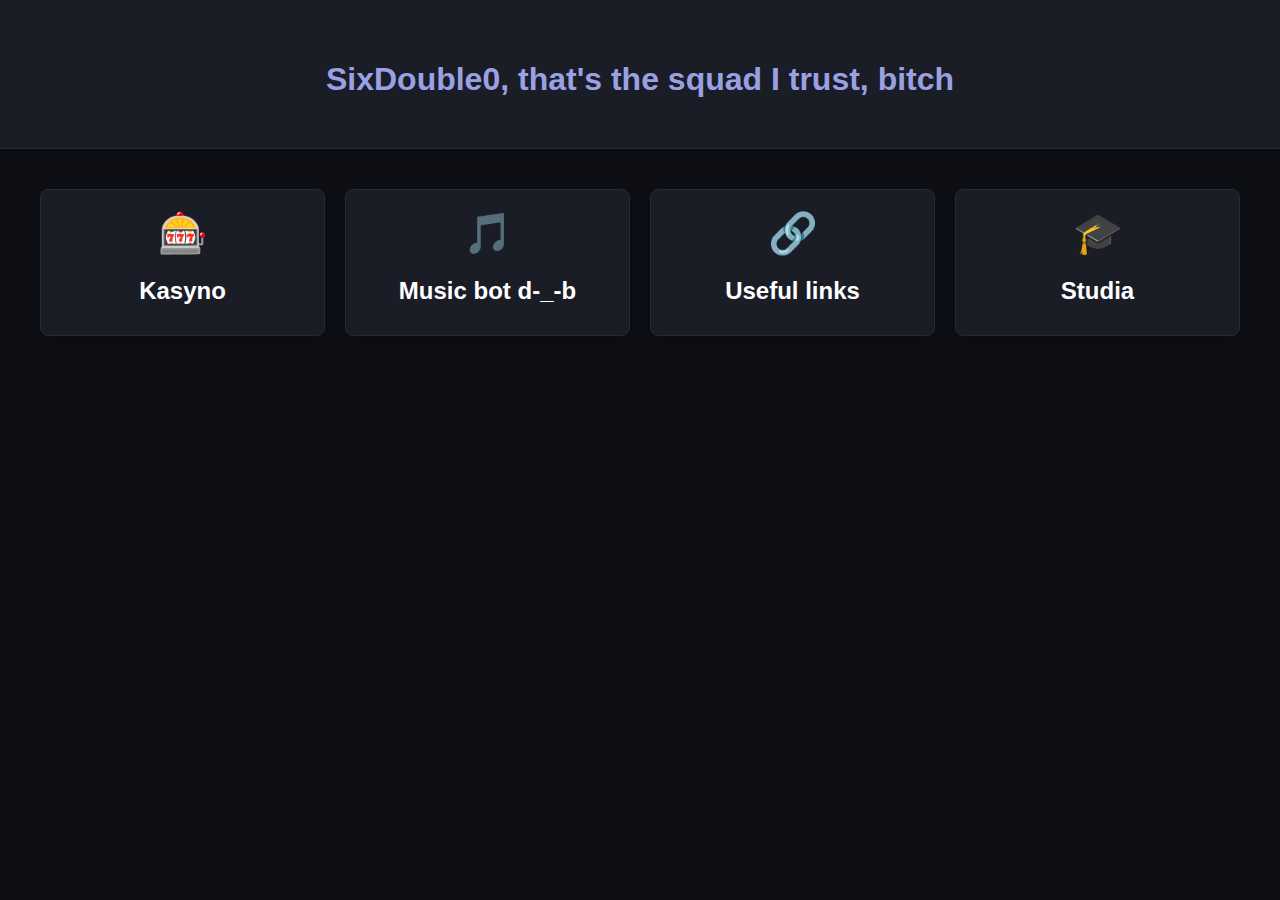
<file: index.html>
<!DOCTYPE html>
<html lang="en">
<head>
    <meta charset="UTF-8">
    <meta name="viewport" content="width=device-width, initial-scale=1.0">
    <title>Stack or Starve Nigga</title>
    <link rel="stylesheet" href="styles.css">
</head>
<body>
<header>
    <h1>SixDouble0, that's the squad I trust, bitch</h1>
</header>

<div class="panel-container">
    <a href="Kasyno/index.html" class="panel">
        <div class="icon">&#x1F3B0;</div> <!-- Casino icon -->
        <h2>Kasyno</h2>
    </a>
    <a href="https://example.com/authentication" class="panel">
        <div class="icon">&#x1F3B5;</div> <!-- Music note icon -->
        <h2>Music bot d-_-b</h2>
    </a>
    <a href="https://example.com/webhooks" class="panel">
        <div class="icon">&#x1F517;</div> <!-- Link icon -->
        <h2>Useful links</h2>
    </a>
    <a href="https://example.com/endpoints" class="panel">
        <div class="icon">&#x1F393;</div> <!-- Graduation cap icon -->
        <h2>Studia</h2>
    </a>
</div>
</body>
</html>
</file>
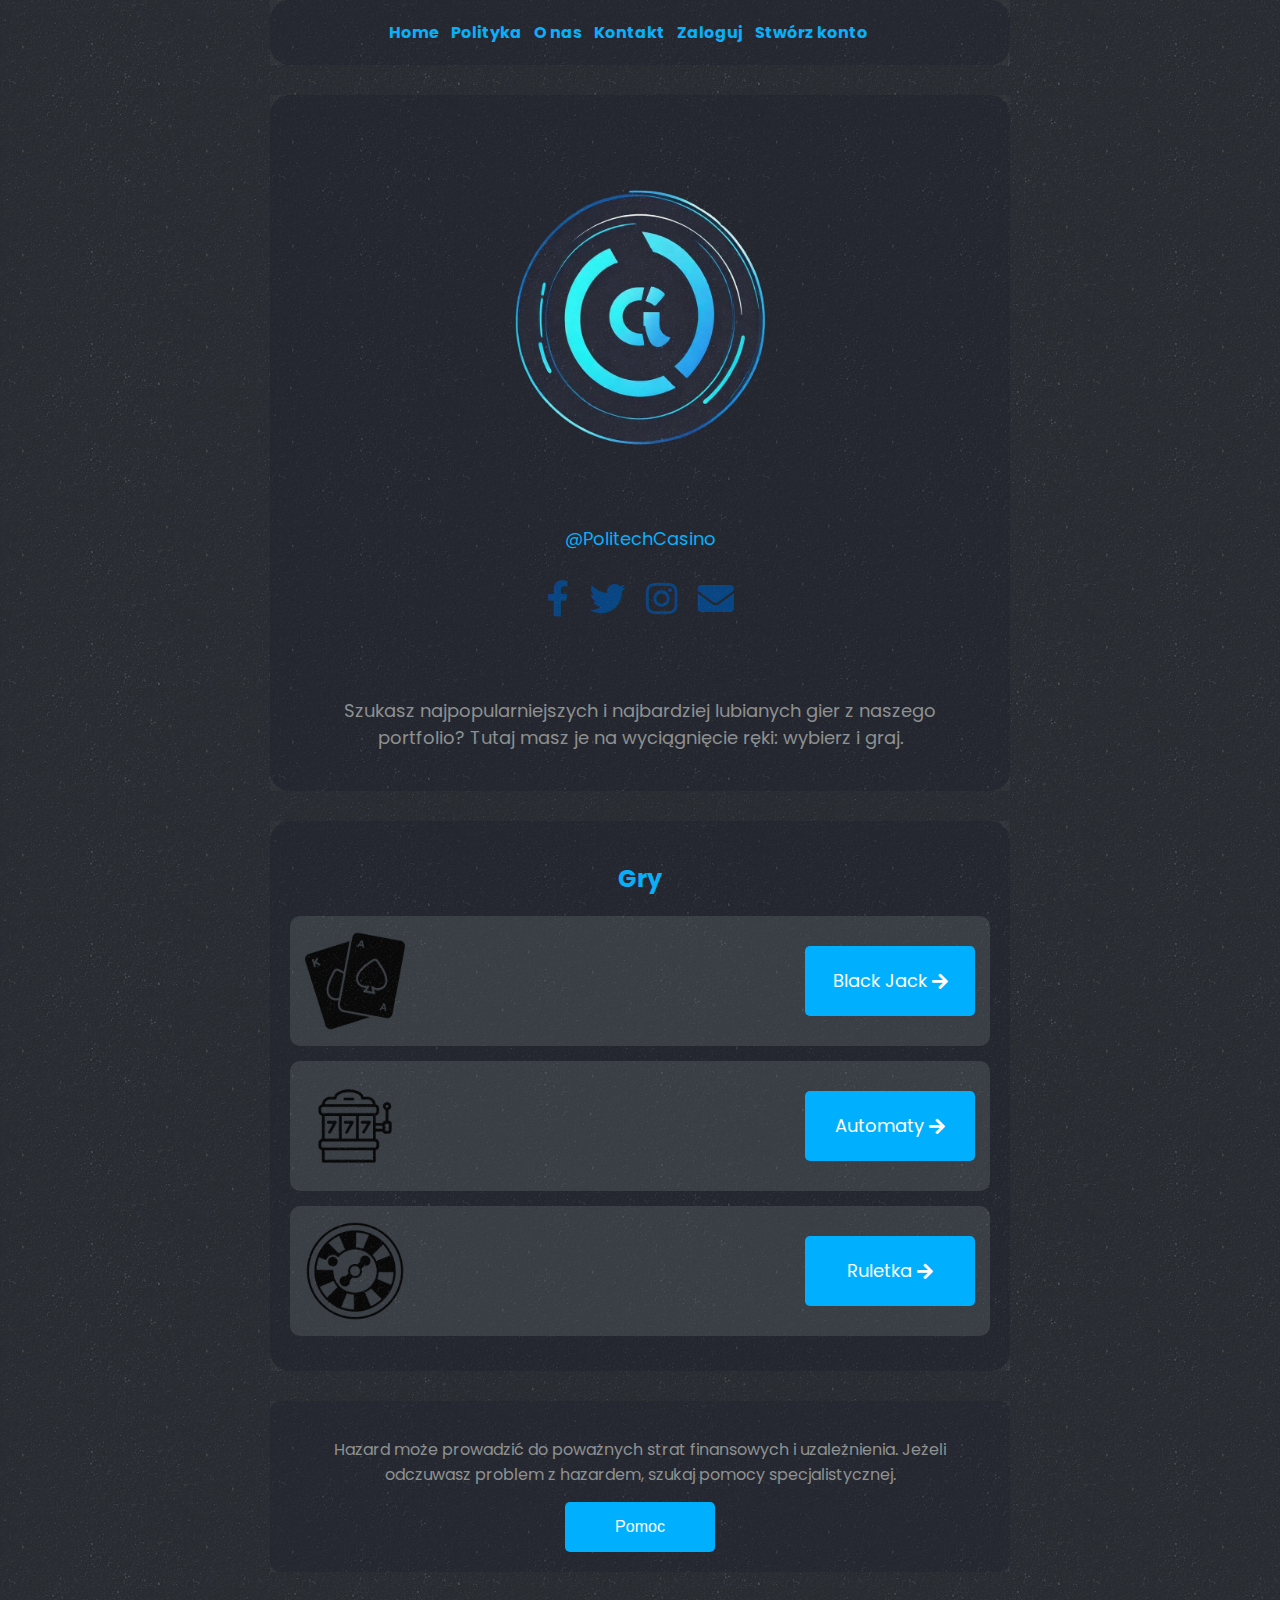
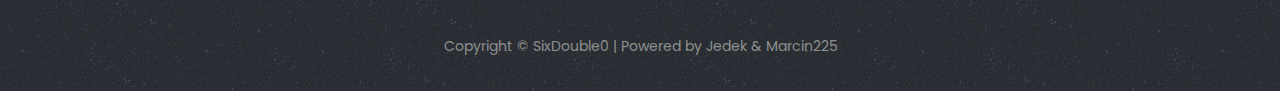
<file: Kasyno/index.html>
<!DOCTYPE html>
<html lang="en">
<head>
    <meta charset="UTF-8">
    <meta name="viewport" content="width=device-width, initial-scale=1.0">
    <title>Casino Games</title>
    <link rel="stylesheet" href="styles.css">
    <link rel='stylesheet' href='https://fonts.googleapis.com/css?family=Poppins'>
    <link rel="stylesheet" href="https://cdnjs.cloudflare.com/ajax/libs/font-awesome/5.15.4/css/all.min.css" integrity="sha512-1ycn6IcaQQ40/MKBW2W4Rhis/DbILU74C1vSrLJxCq57o941Ym01SwNsOMqvEBFlcgUa6xLiPY/NS5R+E6ztJQ==" crossorigin="anonymous" referrerpolicy="no-referrer" />
</head>
<body>
<div class="noise-overlay"></div>
<header>
    <div class="inside-noise-overlay"></div>
    <nav>
        <ul>
            <li><a href="#">Home</a></li>
            <li><a href="Podstrony/Polityka/polityka.html">Polityka</a></li>
            <li><a href="Podstrony/O_nas/O_nas.html">O nas</a></li>
            <li><a href="Podstrony/Kontakt/Kontakt.html">Kontakt</a></li>
            <li><a href="Podstrony/Login/Login.html" id="loginLink">Zaloguj</a></li>
            <li><a href="Podstrony/Rejestracja/Rejestracja.html" id="registerLink">Stwórz konto</a></li>
            <li><span id="userEmail"></span></li>
            <li><button id="logoutButton" style="display:none;">Wyloguj</button></li>
        </ul>
    </nav>
</header>

<main>
    <section class="hero">
        <div class="inside-noise-overlay"></div>
        <div class="logo">
            <img src="images/Logo kasyno2.png" alt="Logo" width="400">
            <span class="handle">@PolitechCasino</span>
        </div>
        <div class="social-icons">
            <a href="https://facebook.com" target ="_blank"><i class="fab fa-facebook-f"></i></a>
            <a href="https://x.com" target="_blank"><i class="fab fa-twitter"></i></a>
            <a href="https://instagram.com" target="_blank"><i class="fab fa-instagram"></i></a>
            <a href="https://gmail.com" target="_blank"><i class="fas fa-envelope"></i></a>
        </div>
        <p>Szukasz najpopularniejszych i najbardziej lubianych gier z naszego portfolio? Tutaj masz je na wyciągnięcie ręki: wybierz i graj.</p>
    </section>

    <section class="games">
        <div class="inside-noise-overlay"></div>
        <h2>Gry</h2>
        <div class="game-card">
            <img src="images/Blackjack.png" alt="Black Jack">
            <a href="Podstrony/Black%20Jack/BlackJack.html" class="glow-btn">Black Jack <i class="fas fa-arrow-right"></i></a>
        </div>
        <div class="game-card">
            <img src="images/slotsicon.png" alt="Slotsy">
            <a href="Podstrony/SlotsAutomaty/slots.html" class="glow-btn">Automaty <i class="fas fa-arrow-right"></i></a>
        </div>
        <div class="game-card">
            <img src="images/Roulette.png" alt="Ruletka">
            <a href="Podstrony/Ruletka/Ruletka.html" class="glow-btn">Ruletka <i class="fas fa-arrow-right"></i></a>
        </div>
    </section>

    <section class="disclaimer">
        <div class="inside-noise-overlay"></div>
        <p>Hazard może prowadzić do poważnych strat finansowych i uzależnienia. Jeżeli odczuwasz problem z hazardem, szukaj pomocy specjalistycznej.</p>
        <button class="contact-btn" onclick="window.location.href='https://kcpu.gov.pl/uzaleznienia-behawioralne/fundusz-rozwiazywania-problemow-hazardowych/'">Pomoc</button>
    </section>
</main>

<footer>
    <p>Copyright &copy; SixDouble0 | Powered by Jedek & Marcin225</p>
</footer>
<script src="script.js"></script>
</body>
</html>
</file>
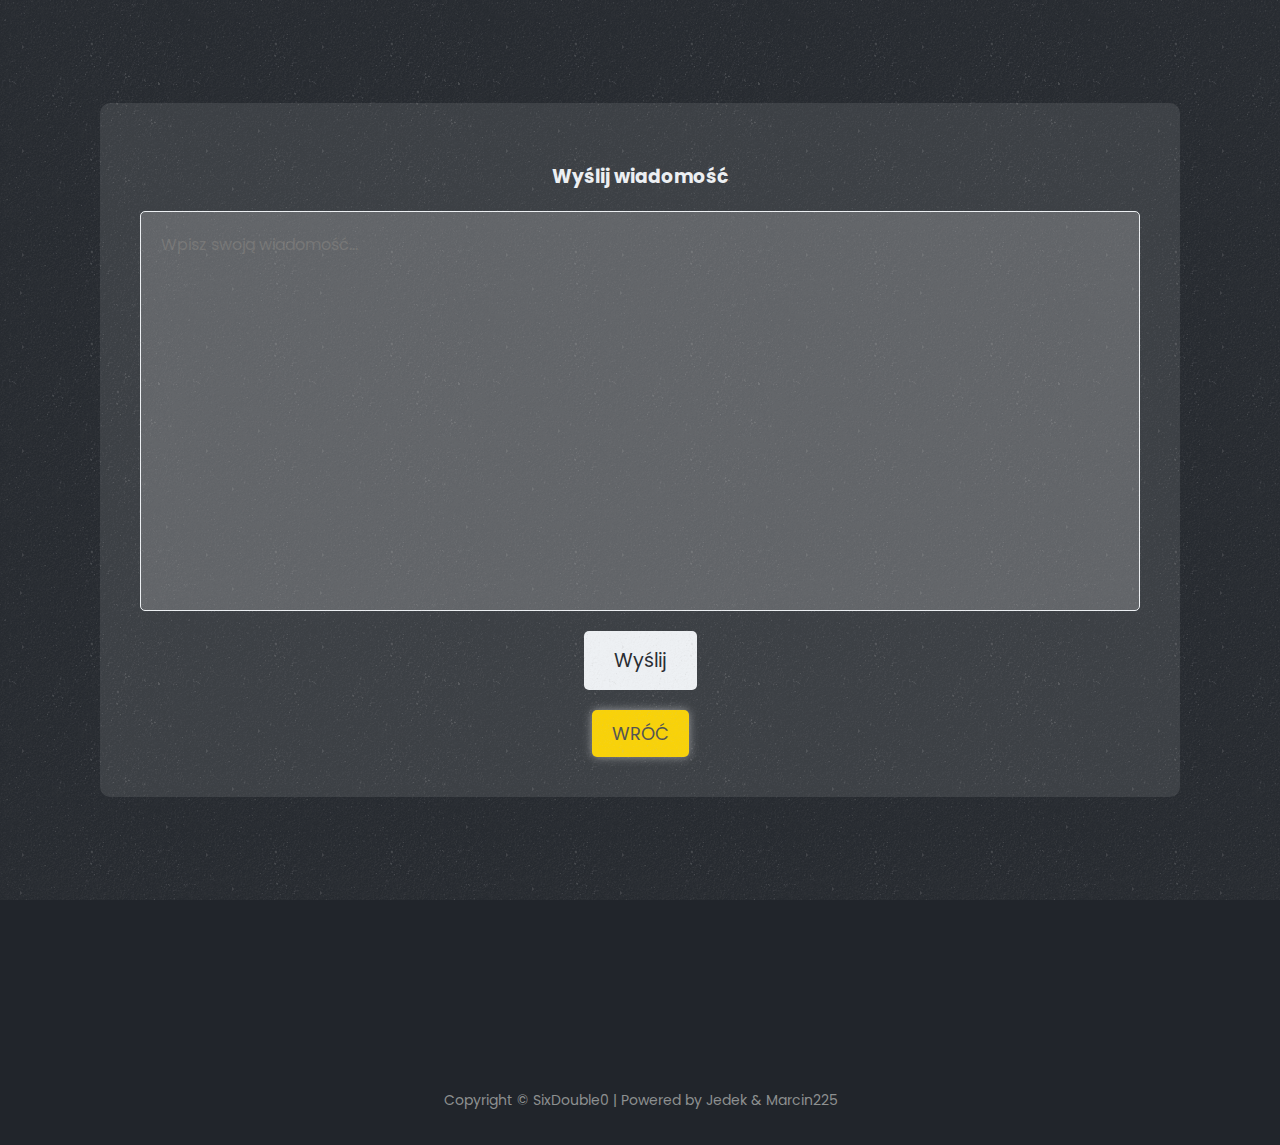
<file: Kasyno/Podstrony/Kontakt/Kontakt.html>
<!DOCTYPE html>
<html lang="pl">
<head>
    <meta charset="UTF-8">
    <meta name="viewport" content="width=device-width, initial-scale=1.0">
    <title>Kontakt - PolitechCasino</title>
    <link rel="stylesheet" href="styles.css">
    <link rel='stylesheet' href='https://fonts.googleapis.com/css?family=Poppins'>
</head>
<body>
<div class="noise-overlay"></div>

<main>
        <div class="inside-noise-overlay"></div>

        <div class="contact-form">
            <h3>Wyślij wiadomość</h3>
            <form action="#" method="POST">
                <textarea name="message" placeholder="Wpisz swoją wiadomość..."></textarea>
                <button type="submit">Wyślij</button>
            </form>
            <div class="back-button-container">
                <button onclick="window.location.href='../../index.html'">WRÓĆ</button>
            </div>
        </div>
    </section>
</main>

<footer>
    <p>Copyright &copy; SixDouble0 | Powered by Jedek & Marcin225</p>
</footer>
</body>
</html>
</file>
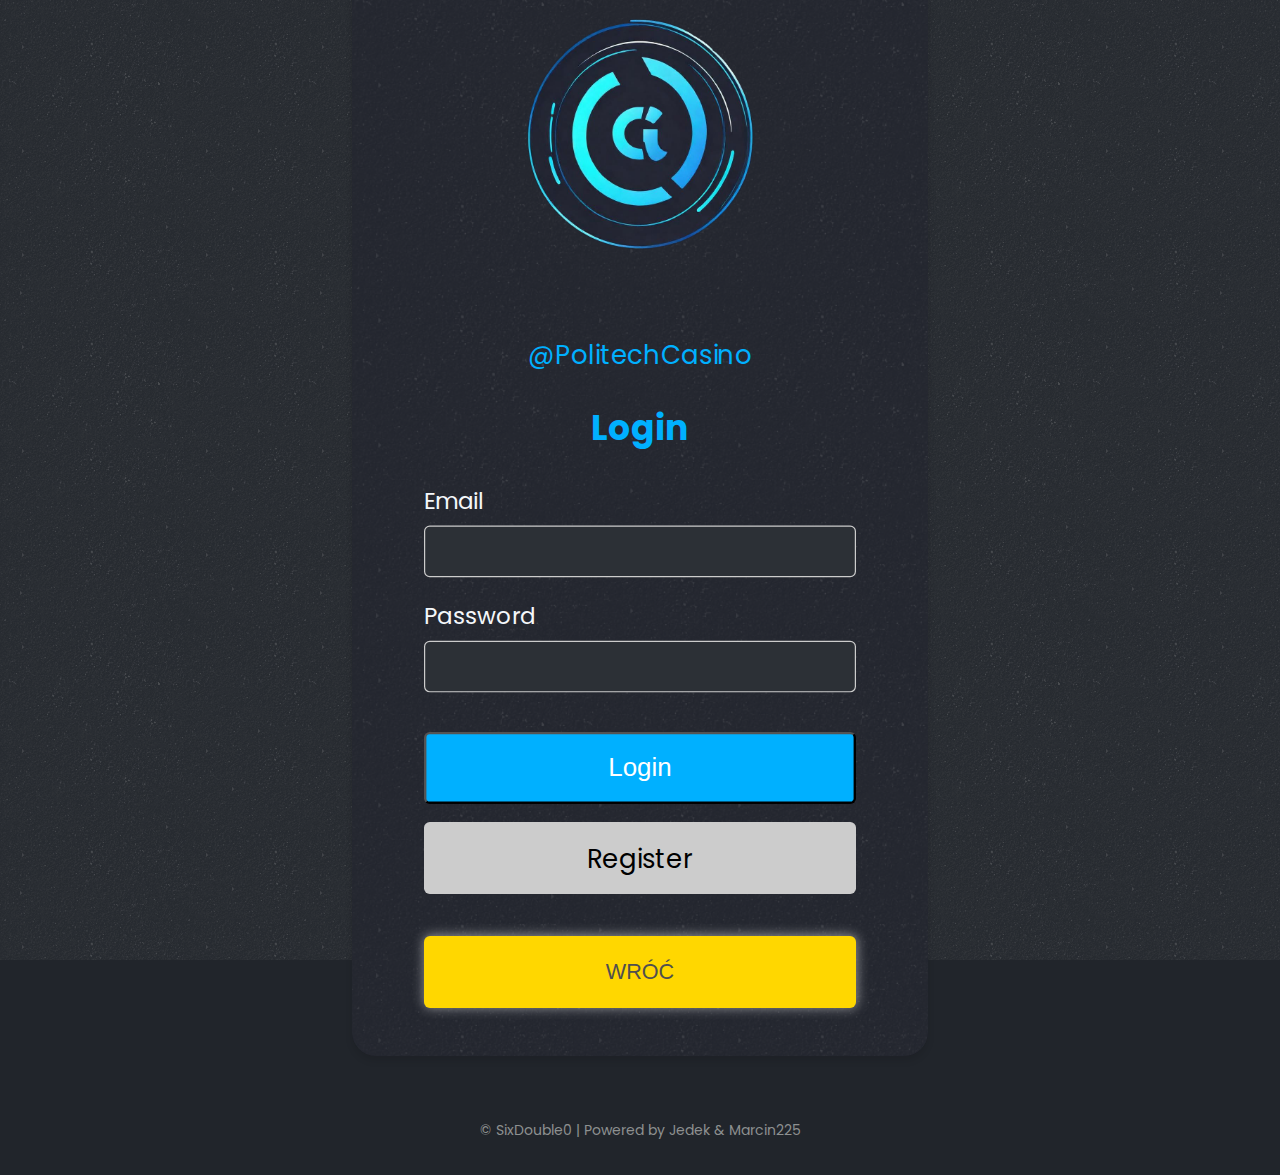
<file: Kasyno/Podstrony/Login/Login.html>
<!DOCTYPE html>
<html lang="en">
<head>
    <meta charset="UTF-8">
    <meta name="viewport" content="width=device-width, initial-scale=1.0">
    <meta http-equiv="X-UA-Compatible" content="IE=edge">
    <title>Login Page</title>
    <link rel="stylesheet" href="styles.css">
    <link rel="stylesheet" href="https://fonts.googleapis.com/css?family=Poppins">
    <link rel="stylesheet" href="https://cdnjs.cloudflare.com/ajax/libs/font-awesome/5.15.4/css/all.min.css" integrity="sha512-1ycn6IcaQQ40/MKBW2W4Rhis/DbILU74C1vSrLJxCq57o941Ym01SwNsOMqvEBFlcgUa6xLiPY/NS5R+E6ztJQ==" crossorigin="anonymous" referrerpolicy="no-referrer" />
</head>
<body>
<div class="noise-overlay"></div>
<div class="inside-noise-overlay"></div>
<div class="login-container">
    <div class="container-noise-overlay"></div>
    <div class="container-inside-noise-overlay"></div>
    <div class="logo">
        <img src="images/Logo kasyno2.png" alt="Logo" width="200">
        <span class="handle">@PolitechCasino</span>
    </div>
    <h1>Login</h1>
    <form id="loginForm">
        <div class="input-group">
            <label for="email">Email</label>
            <input type="email" id="email" name="email" required>
        </div>
        <div class="input-group">
            <label for="password">Password</label>
            <input type="password" id="password" name="password" required>
        </div>
        <button type="submit" id="loginButton" onclick="window.location.href='../../index.html'">Login</button>
        <a href="../Rejestracja/Rejestracja.html" class="register-btn">Register</a>
    </form>
    <p id="message"></p>
    <div class="back-button-container">
        <button id="backButton">WRÓĆ</button>
    </div>
</div>
<script src="script.js"></script>
<footer>
    <p>&copy; SixDouble0 | Powered by Jedek & Marcin225</p>
</footer>
</body>
</html>
</file>
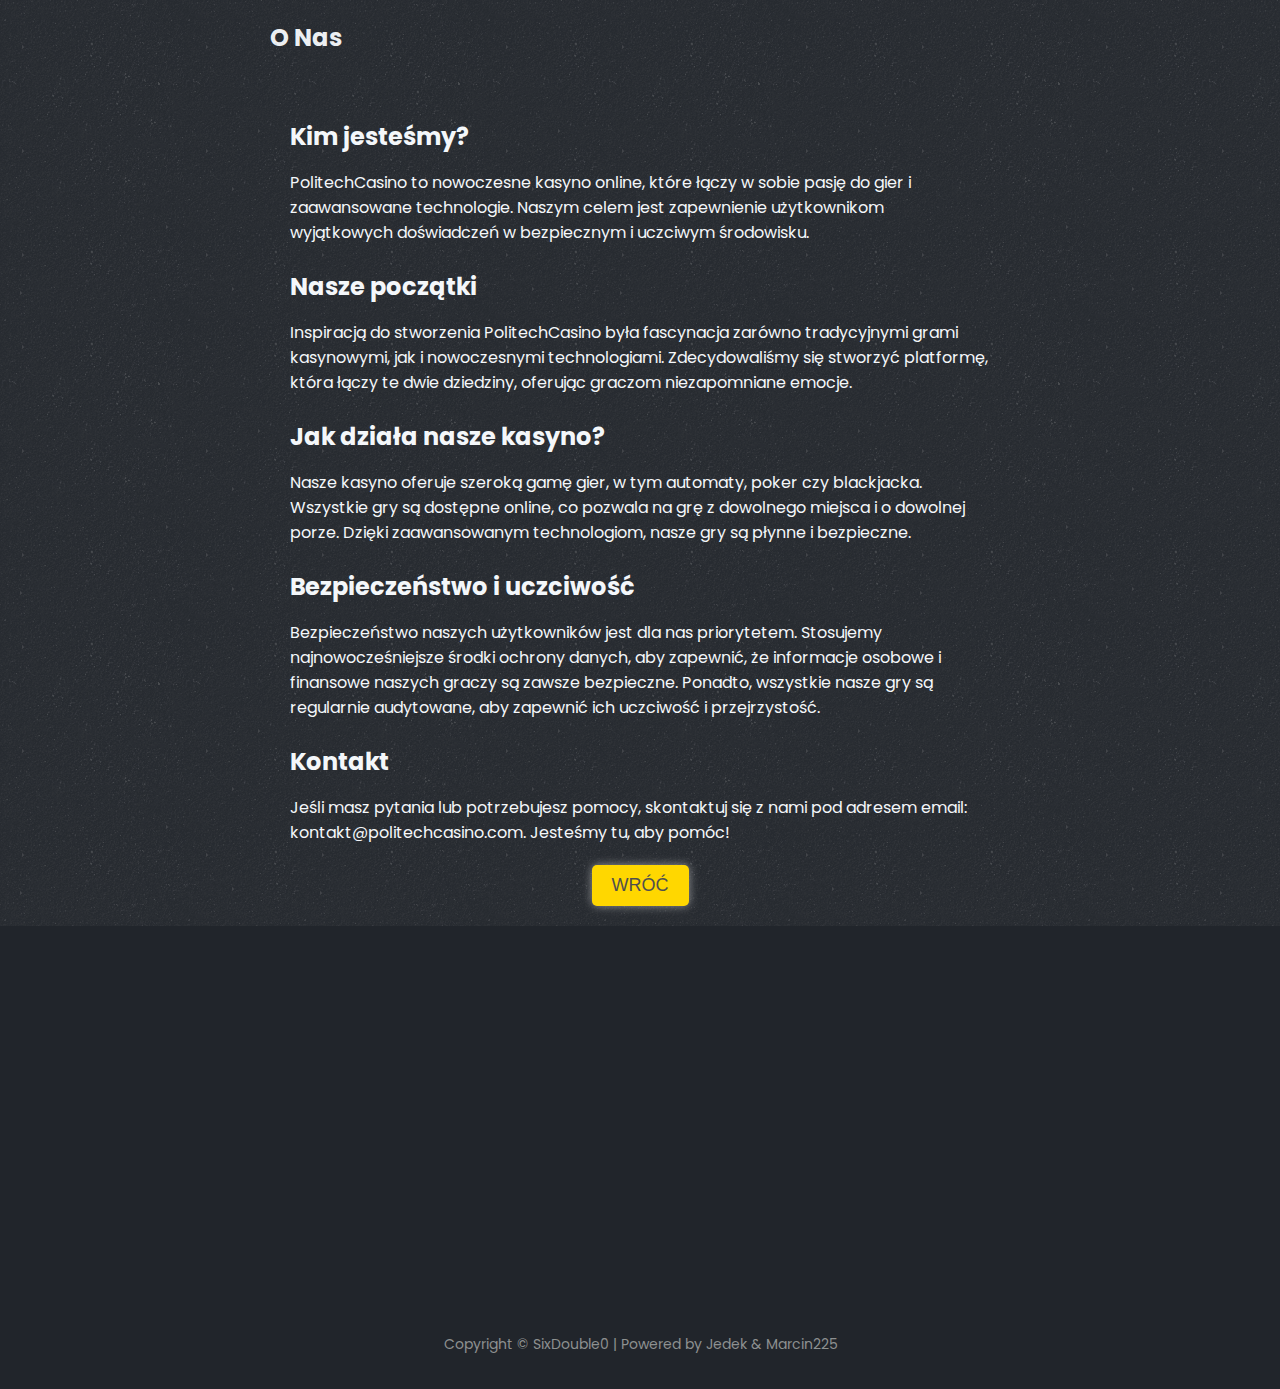
<file: Kasyno/Podstrony/O_nas/O_nas.html>
<!DOCTYPE html>
<html lang="pl">
<head>
    <meta charset="UTF-8">
    <meta name="viewport" content="width=device-width, initial-scale=1.0">
    <title>O Nas - PolitechCasino</title>
    <link rel="stylesheet" href="styles.css">
    <link rel='stylesheet' href='https://fonts.googleapis.com/css?family=Poppins' >
</head>
<body>
<div class="noise-overlay"></div>

<main>
    <section class="about-us">
        <div class="inside-noise-overlay"></div>
        <h2>O Nas</h2>
        <div class="about-us-content">
            <ol>
                <li>
                    <h3>Kim jesteśmy?</h3>
                    <p>PolitechCasino to nowoczesne kasyno online, które łączy w sobie pasję do gier i zaawansowane technologie. Naszym celem jest zapewnienie użytkownikom wyjątkowych doświadczeń w bezpiecznym i uczciwym środowisku.</p>
                </li>
                <li>
                    <h3>Nasze początki</h3>
                    <p>Inspiracją do stworzenia PolitechCasino była fascynacja zarówno tradycyjnymi grami kasynowymi, jak i nowoczesnymi technologiami. Zdecydowaliśmy się stworzyć platformę, która łączy te dwie dziedziny, oferując graczom niezapomniane emocje.</p>
                </li>
                <li>
                    <h3>Jak działa nasze kasyno?</h3>
                    <p>Nasze kasyno oferuje szeroką gamę gier, w tym automaty, poker czy blackjacka. Wszystkie gry są dostępne online, co pozwala na grę z dowolnego miejsca i o dowolnej porze. Dzięki zaawansowanym technologiom, nasze gry są płynne i bezpieczne.</p>
                </li>
                <li>
                    <h3>Bezpieczeństwo i uczciwość</h3>
                    <p>Bezpieczeństwo naszych użytkowników jest dla nas priorytetem. Stosujemy najnowocześniejsze środki ochrony danych, aby zapewnić, że informacje osobowe i finansowe naszych graczy są zawsze bezpieczne. Ponadto, wszystkie nasze gry są regularnie audytowane, aby zapewnić ich uczciwość i przejrzystość.</p>
                </li>
                <li>
                    <h3>Kontakt</h3>
                    <p>Jeśli masz pytania lub potrzebujesz pomocy, skontaktuj się z nami pod adresem email: kontakt@politechcasino.com. Jesteśmy tu, aby pomóc!</p>
                </li>
            </ol>
            <div class="back-button-container">
                <button onclick="window.location.href='../../index.html'">WRÓĆ</button>
            </div>
        </div>
    </section>
</main>

<footer>
    <p>Copyright &copy; SixDouble0 | Powered by Jedek & Marcin225</p>
</footer>
</body>
</html>
</file>
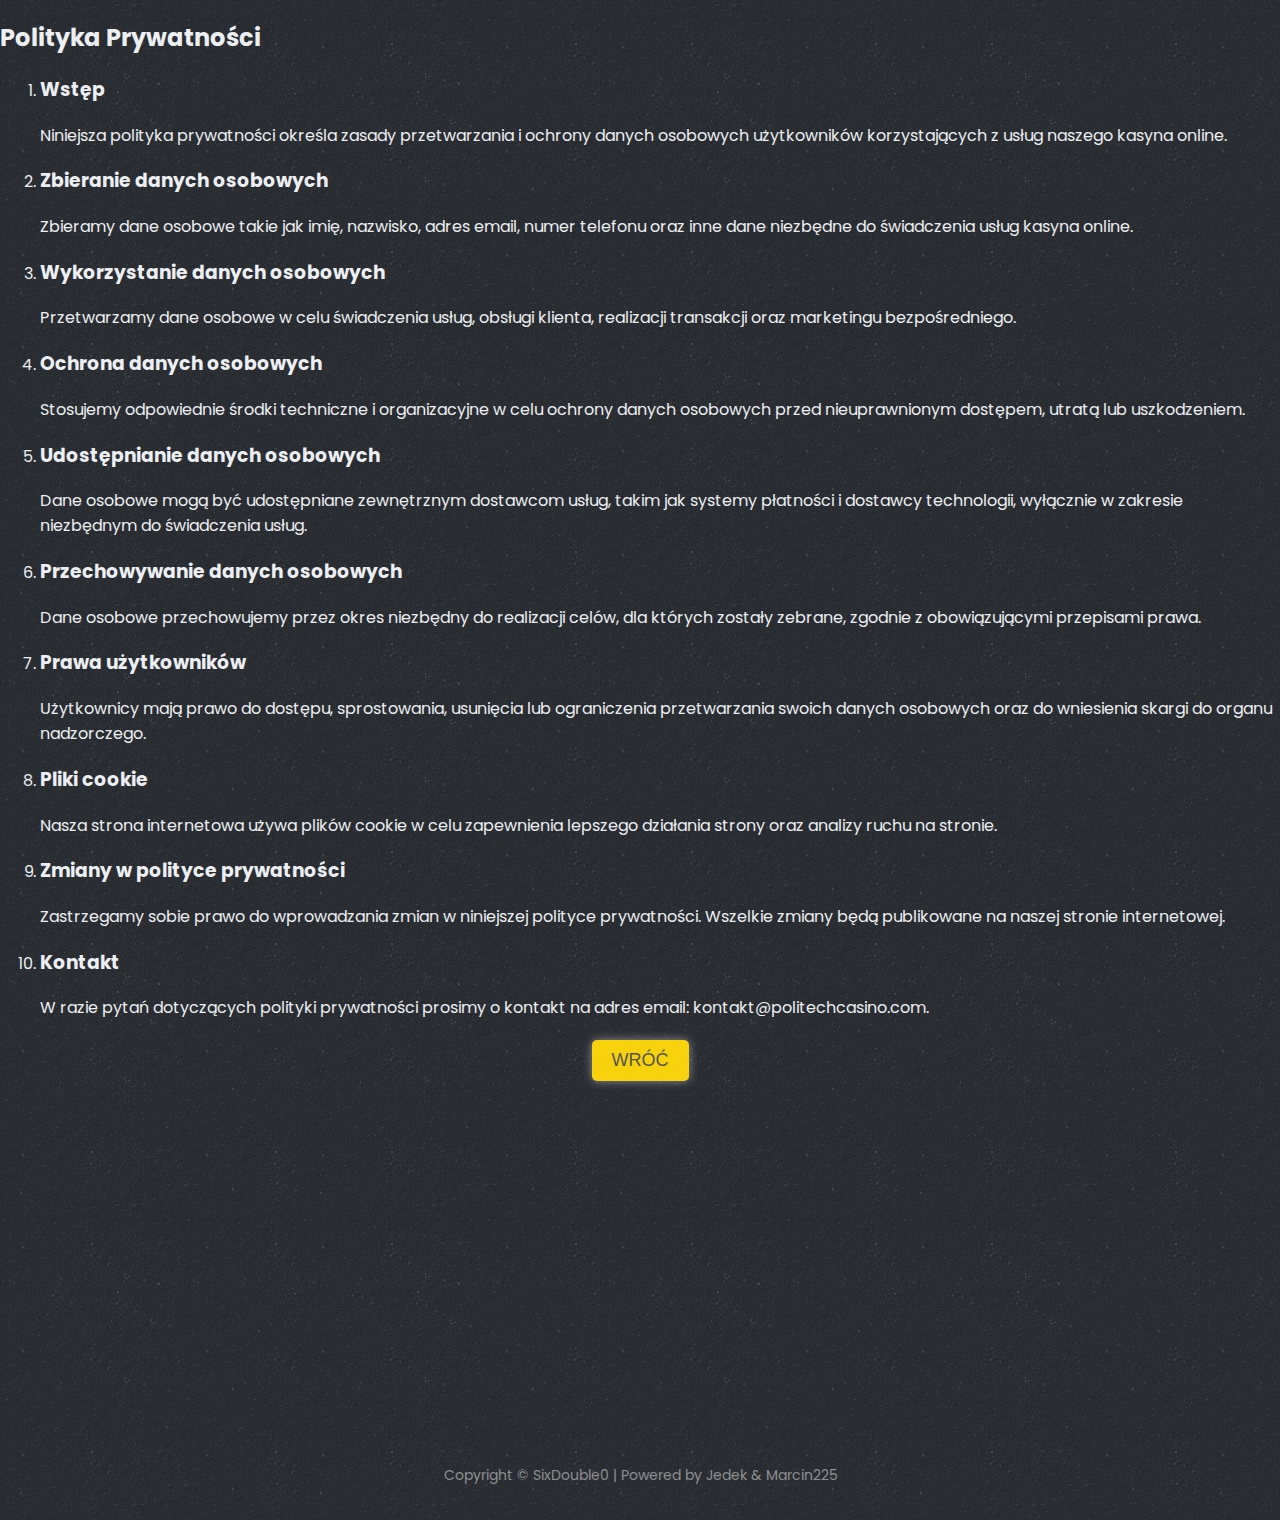
<file: Kasyno/Podstrony/Polityka/polityka.html>
<!DOCTYPE html>
<html lang="en">
<head>
    <meta charset="UTF-8">
    <meta name="viewport" content="width=device-width, initial-scale=1.0">
    <title>Polityka Prywatności - PolitechCasino</title>
    <link rel="stylesheet" href="styles.css">
    <link rel='stylesheet' href='https://fonts.googleapis.com/css?family=Poppins' >
    <link rel="stylesheet" href="https://cdnjs.cloudflare.com/ajax/libs/font-awesome/5.15.4/css/all.min.css" integrity="sha512-1ycn6IcaQQ40/MKBW2W4Rhis/DbILU74C1vSrLJxCq57o941Ym01SwNsOMqvEBFlcgUa6xLiPY/NS5R+E6ztJQ==" crossorigin="anonymous" referrerpolicy="no-referrer" />
</head>
<body>
<div class="noise-overlay"></div>

<main>
    <section class="policy">
        <div class="inside-noise-overlay"></div>
        <h2>Polityka Prywatności</h2>
        <div class="policy-content">
            <ol>
                <li>
                    <h3>Wstęp</h3>
                    <p>Niniejsza polityka prywatności określa zasady przetwarzania i ochrony danych osobowych użytkowników korzystających z usług naszego kasyna online.</p>
                </li>
                <li>
                    <h3>Zbieranie danych osobowych</h3>
                    <p>Zbieramy dane osobowe takie jak imię, nazwisko, adres email, numer telefonu oraz inne dane niezbędne do świadczenia usług kasyna online.</p>
                </li>
                <li>
                    <h3>Wykorzystanie danych osobowych</h3>
                    <p>Przetwarzamy dane osobowe w celu świadczenia usług, obsługi klienta, realizacji transakcji oraz marketingu bezpośredniego.</p>
                </li>
                <li>
                    <h3>Ochrona danych osobowych</h3>
                    <p>Stosujemy odpowiednie środki techniczne i organizacyjne w celu ochrony danych osobowych przed nieuprawnionym dostępem, utratą lub uszkodzeniem.</p>
                </li>
                <li>
                    <h3>Udostępnianie danych osobowych</h3>
                    <p>Dane osobowe mogą być udostępniane zewnętrznym dostawcom usług, takim jak systemy płatności i dostawcy technologii, wyłącznie w zakresie niezbędnym do świadczenia usług.</p>
                </li>
                <li>
                    <h3>Przechowywanie danych osobowych</h3>
                    <p>Dane osobowe przechowujemy przez okres niezbędny do realizacji celów, dla których zostały zebrane, zgodnie z obowiązującymi przepisami prawa.</p>
                </li>
                <li>
                    <h3>Prawa użytkowników</h3>
                    <p>Użytkownicy mają prawo do dostępu, sprostowania, usunięcia lub ograniczenia przetwarzania swoich danych osobowych oraz do wniesienia skargi do organu nadzorczego.</p>
                </li>
                <li>
                    <h3>Pliki cookie</h3>
                    <p>Nasza strona internetowa używa plików cookie w celu zapewnienia lepszego działania strony oraz analizy ruchu na stronie.</p>
                </li>
                <li>
                    <h3>Zmiany w polityce prywatności</h3>
                    <p>Zastrzegamy sobie prawo do wprowadzania zmian w niniejszej polityce prywatności. Wszelkie zmiany będą publikowane na naszej stronie internetowej.</p>
                </li>
                <li>
                    <h3>Kontakt</h3>
                    <p>W razie pytań dotyczących polityki prywatności prosimy o kontakt na adres email: kontakt@politechcasino.com.</p>
                </li>
            </ol>
            <div class="back-button-container">
                <button onclick="window.location.href='../../index.html'">WRÓĆ</button>
            </div>
        </div>
    </section>
</main>

<footer>
    <p>Copyright &copy; SixDouble0 | Powered by Jedek & Marcin225</p>
</footer>
</body>
</html>
</file>
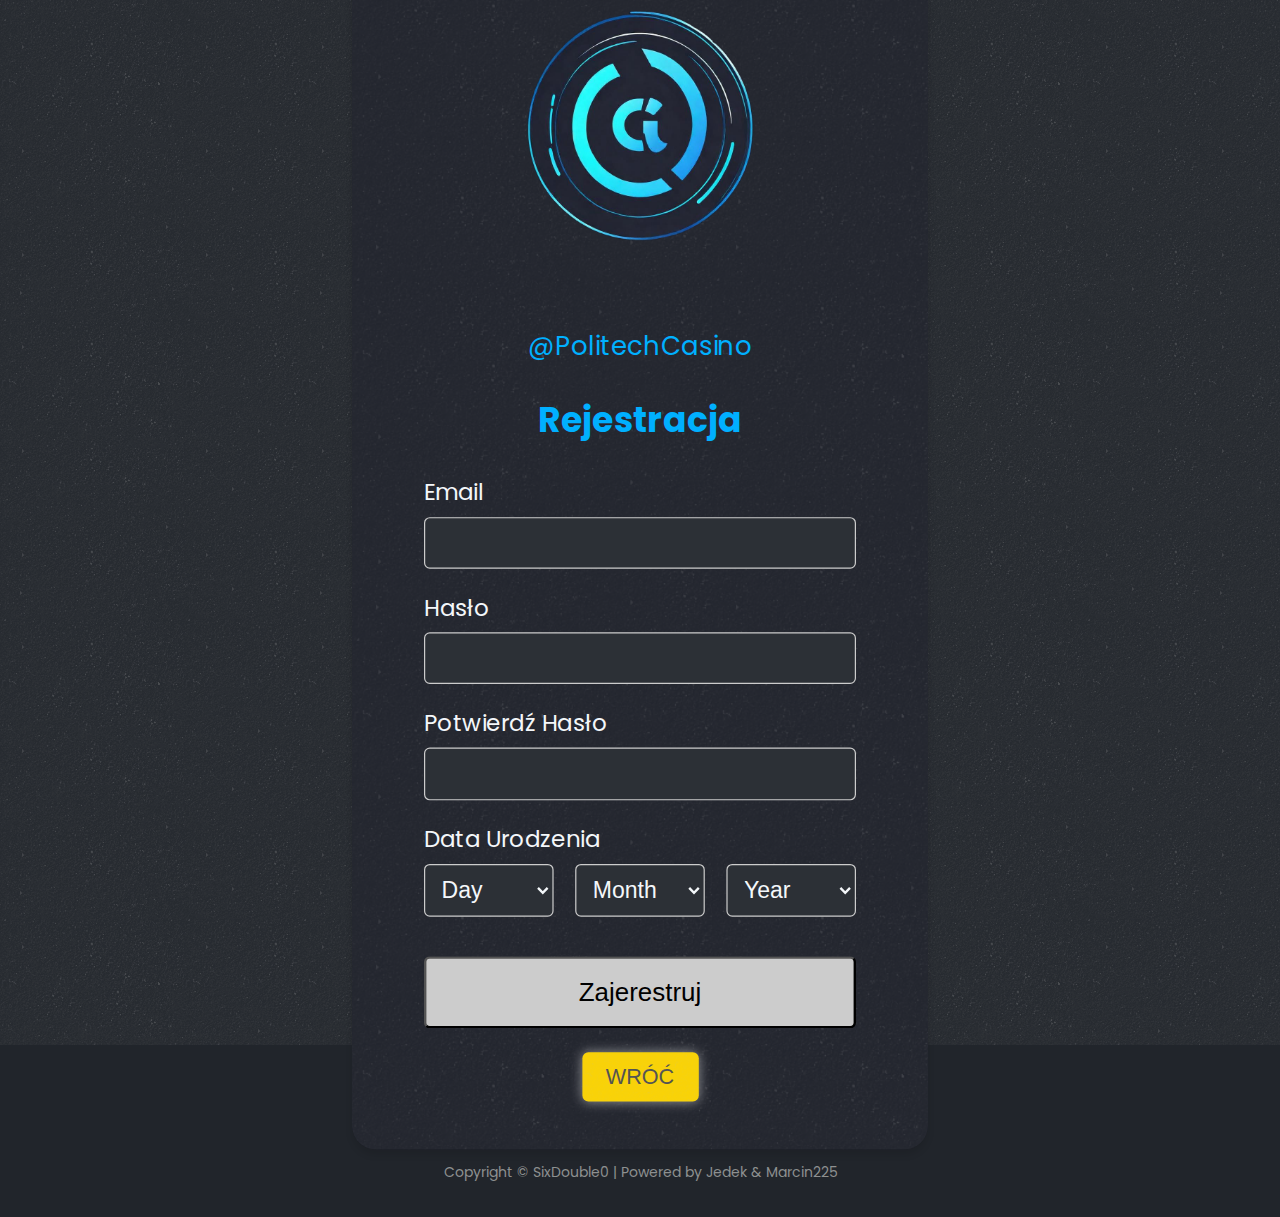
<file: Kasyno/Podstrony/Rejestracja/Rejestracja.html>
<!DOCTYPE html>
<html lang="en">
<head>
    <meta charset="UTF-8">
    <meta name="viewport" content="width=device-width, initial-scale=1.0">
    <title>Rejestracja</title>
    <link rel="stylesheet" href="styles.css">
    <link rel='stylesheet' href='https://fonts.googleapis.com/css?family=Poppins'>
    <link rel="stylesheet" href="https://cdnjs.cloudflare.com/ajax/libs/font-awesome/5.15.4/css/all.min.css" integrity="sha512-1ycn6IcaQQ40/MKBW2W4Rhis/DbILU74C1vSrLJxCq57o941Ym01SwNsOMqvEBFlcgUa6xLiPY/NS5R+E6ztJQ==" crossorigin="anonymous" referrerpolicy="no-referrer" />
</head>
<body>
<div class="noise-overlay"></div>
<div class="inside-noise-overlay"></div>
<main>
    <div class="login-container">
        <div class="container-noise-overlay"></div>
        <div class="container-inside-noise-overlay"></div>
        <div class="logo">
            <img src="images/Logo kasyno2.png" alt="Logo" width="200">
            <span class="handle">@PolitechCasino</span>
        </div>
        <h1>Rejestracja</h1>
        <form id="loginForm">
            <div class="input-group">
                <label for="email">Email</label>
                <input type="email" id="email" name="email" required>
            </div>
            <div class="input-group">
                <label for="password">Hasło</label>
                <input type="password" id="password" name="password" required>
            </div>
            <div class="input-group">
                <label for="confirm-password">Potwierdź Hasło</label>
                <input type="password" id="confirm-password" name="confirm-password" required>
            </div>
            <div class="input-group">
                <label>Data Urodzenia</label>
                <div class="birthday-select">
                    <select id="day" name="day" required>
                        <option value="" disabled selected>Day</option>
                    </select>
                    <select id="month" name="month" required>
                        <option value="" disabled selected>Month</option>
                        <option value="1">January</option>
                        <option value="2">February</option>
                        <option value="3">March</option>
                        <option value="4">April</option>
                        <option value="5">May</option>
                        <option value="6">June</option>
                        <option value="7">July</option>
                        <option value="8">August</option>
                        <option value="9">September</option>
                        <option value="10">October</option>
                        <option value="11">November</option>
                        <option value="12">December</option>
                    </select>
                    <select id="year" name="year" required>
                        <option value="" disabled selected>Year</option>
                    </select>
                </div>
            </div>
            <button type="submit" class="register-btn">Zajerestruj</button>
        </form>
        <p id="message"></p>
        <div class="back-button-container">
            <button onclick="window.location.href='../../index.html'">WRÓĆ</button>
        </div>
    </div>
    
            
            
</main>

<footer>
    <p>Copyright &copy; SixDouble0 | Powered by Jedek & Marcin225</p>
</footer>
<script src="script.js"></script>

</body>
</html>
</file>
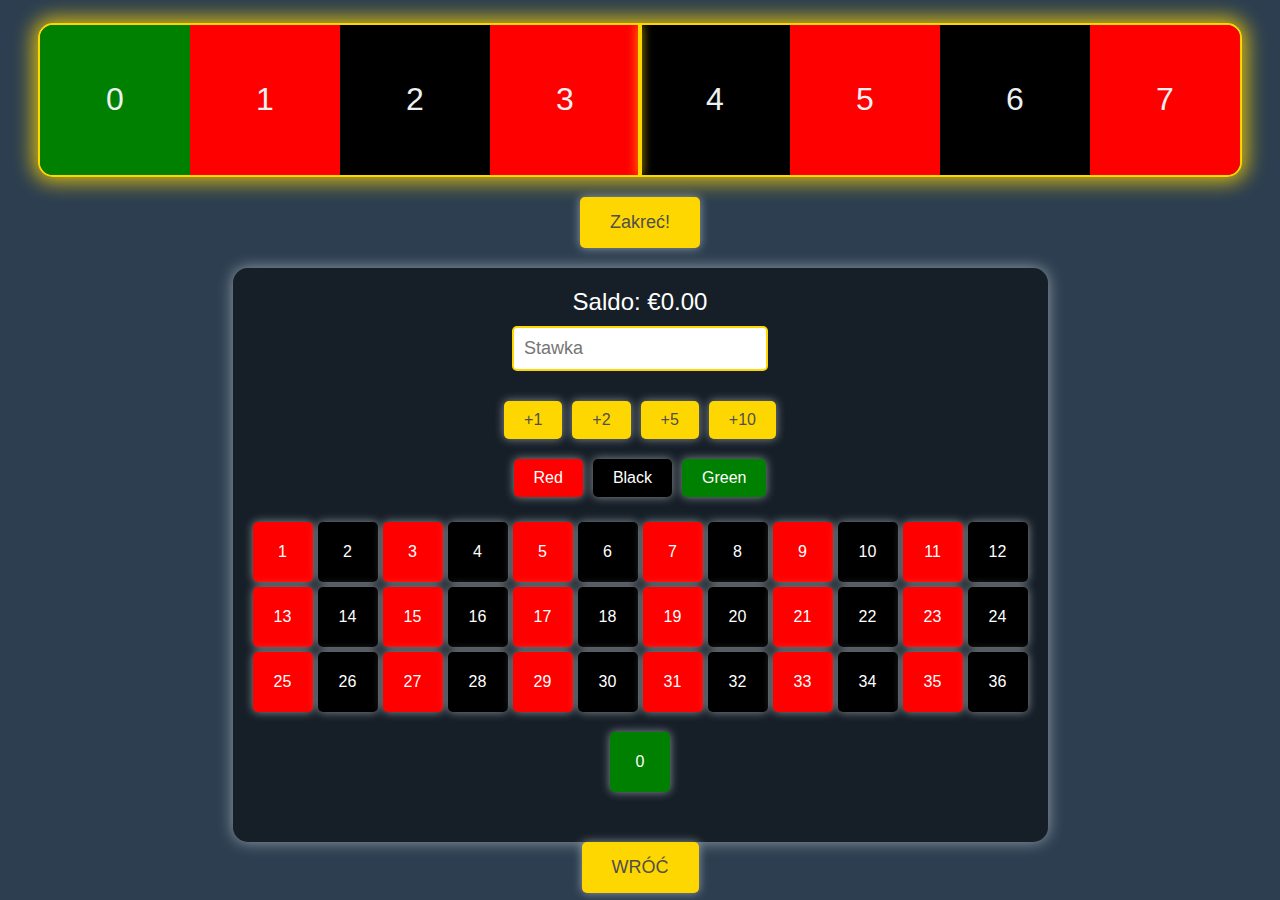
<file: Kasyno/Podstrony/Ruletka/Ruletka.html>
<!DOCTYPE html>
<html lang="pl">
<head>
    <meta charset="UTF-8">
    <meta name="viewport" content="width=device-width, initial-scale=1.0">
    <title>Ruletka</title>
    <link rel="stylesheet" href="styles.css">
</head>
<body>
<div class="roulette-container">
    <div id="winning-display"></div>
    <div class="roulette">
        <div class="roulette-numbers" id="roulette-numbers"></div>
        <div class="indicator"></div>
    </div>
    <button id="spin-button">Zakreć!</button>
</div>

<div class="balance-bet-container">
    <div id="balance">Balance: $1000</div>
    <div class="bet-container">
        <input type="number" id="bet-amount" placeholder="Stawka">
        <div class="quick-bet-buttons">
            <button onclick="addToBet(1)">+1</button>
            <button onclick="addToBet(2)">+2</button>
            <button onclick="addToBet(5)">+5</button>
            <button onclick="addToBet(10)">+10</button>
        </div>
        <div class="color-bet-buttons">
            <button class="bet-color-btn" id="bet-red" onclick="setBetColor('red')">Red</button>
            <button class="bet-color-btn" id="bet-black" onclick="setBetColor('black')">Black</button>
            <button class="bet-color-btn" id="bet-green" onclick="setBetColor('green')">Green</button>
        </div>
        <div class="number-grid-container">
            <div class="number-grid" id="number-grid"></div>
            <button class="number-button green" id="number-0" data-value="0" onclick="toggleNumberSelection(0)">0</button>
        </div>
    </div>
    <div id="result"></div>
    <div id="error-message"></div>
</div>
<div class="back-button-container">
    <button onclick="window.location.href='../../index.html'">WRÓĆ</button>
</div>
<script src="script.js"></script>
</body>
</html>
</file>
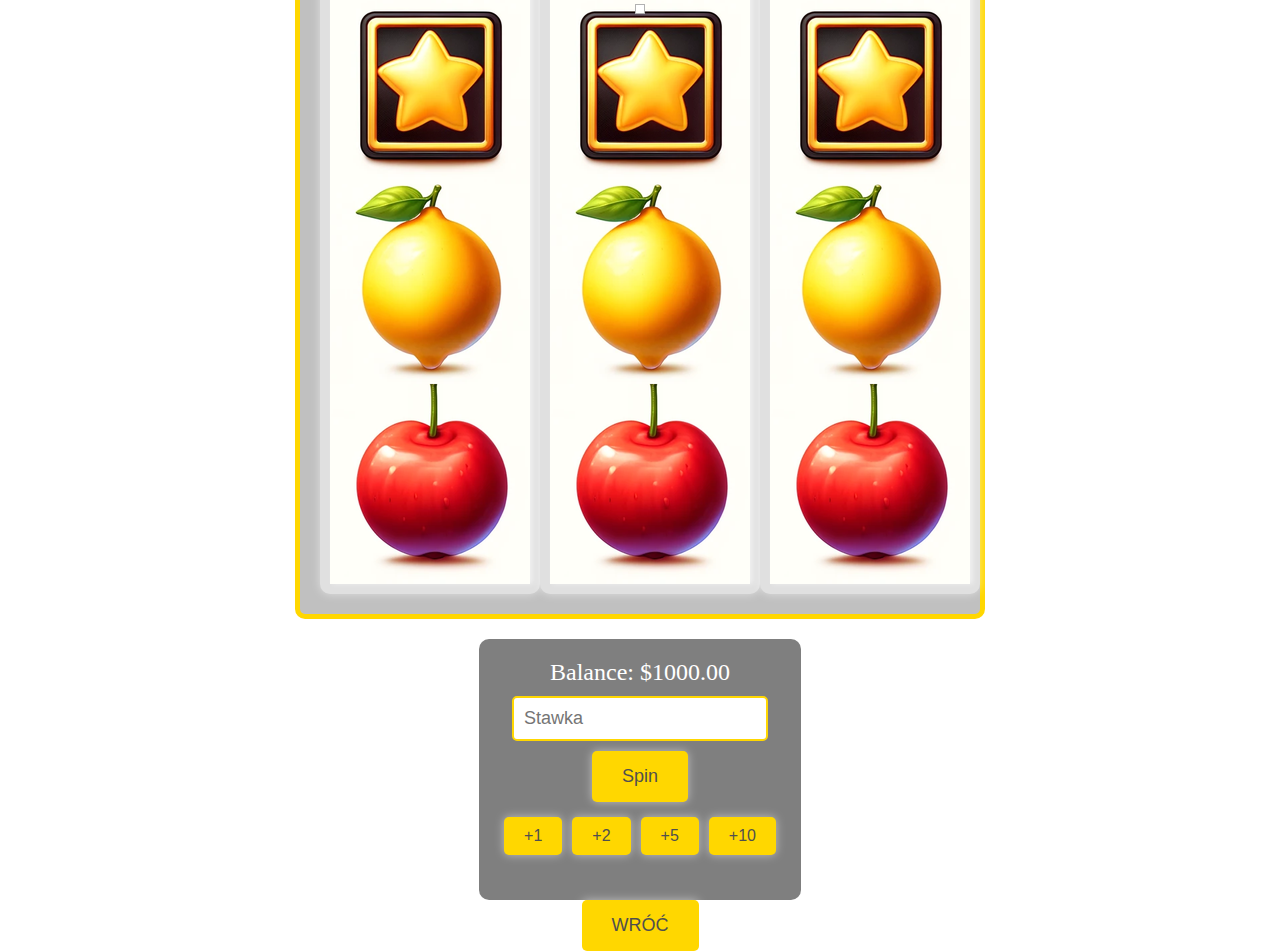
<file: Kasyno/Podstrony/SlotsAutomaty/slots.html>
<!DOCTYPE html>
<html lang="en">
<head>
    <meta charset="UTF-8">
    <meta name="viewport" content="width=device-width, initial-scale=1.0">
    <title>Slot Machine</title>
    <link rel="stylesheet" href="styles.css">
</head>
<body>
<div class="slot-machine">
    <div class="slot">
        <div class="reel" id="reel1"></div>
    </div>
    <div class="slot">
        <div class="reel" id="reel2"></div>
    </div>
    <div class="slot">
        <div class="reel" id="reel3"></div>
    </div>
</div>
<div class="balance-bet-container">
    <div id="balance">Balance: $1000.00</div>
    <div class="bet-container">
        <input type="number" id="bet-amount" placeholder="Stawka">
        <button onclick="spin()">Spin</button>
        <div class="quick-bet-buttons">
            <button onclick="addToBet(1)">+1</button>
            <button onclick="addToBet(2)">+2</button>
            <button onclick="addToBet(5)">+5</button>
            <button onclick="addToBet(10)">+10</button>
        </div>
    </div>
    <div id="result"></div>
</div>
<div id="debug" class="debug"></div>
<script src="script.js"></script>
<div class="back-button-container">
    <button onclick="window.location.href='../../index.html'">WRÓĆ</button>
</div>
</body>
</html>
</file>
<file: styles.css>
body {
    margin: 0;
    padding: 0;
    font-family: Arial, sans-serif;
    background-color: #0d0f14;
    color: #ffffff;
}

header {
    text-align: center;
    padding: 40px 20px;
    background-color: #1a1c26;
    border-bottom: 1px solid #262a34;
    box-shadow: 0 2px 4px rgba(0, 0, 0, 0.2);
}

header h1 {
    font-size: 2em;
    color: #9aa1e3;
    margin-bottom: 10px;
}

.panel-container {
    display: grid;
    grid-template-columns: repeat(auto-fill, minmax(250px, 1fr));
    gap: 20px;
    padding: 40px;
    max-width: 1200px;
    margin: 0 auto;
}

.panel {
    background-color: #1a1c26;
    border: 1px solid #262a34;
    border-radius: 8px;
    padding: 20px;
    text-align: center;
    text-decoration: none;
    color: inherit;
    box-shadow: 0 4px 8px rgba(0, 0, 0, 0.2);
    transition: background-color 0.3s, box-shadow 0.3s;
}

.panel:hover {
    background-color: #262a34;
    box-shadow: 0 6px 12px rgba(0, 0, 0, 0.3);
}

.panel .icon {
    font-size: 2.5em;
    margin-bottom: 10px;
    color: #9aa1e3;
}

.panel h2 {
    font-size: 1.5em;
    margin-bottom: 10px;
    color: #ffffff;
}

.panel p {
    color: #cccccc;
}
</file>
<file: Kasyno/styles.css>
body {
    margin: 0;
    font-family: 'Poppins', sans-serif;
    background-color: #21252b;
    color: #f4f7fa;
    display: flex;
    flex-direction: column;
    align-items: center;
    position: relative;
    min-height: 100vh;
    width: 100%;
}

.noise-overlay {
    position: absolute;
    top: 0;
    left: 0;
    width: 100%;
    height: 100%;
    background: url('images/noise.png');
    opacity: 0.35;
    pointer-events: none;
    z-index: 0;
}

.inside-noise-overlay {
    position: absolute;
    top: 0;
    left: 0;
    width: 100%;
    height: 100%;
    background: url('images/noise.png');
    opacity: 0.27;
    pointer-events: none;
    z-index: 0;
}

header {
    background-color: #1E212A;
    padding: 20px;
    border-radius: 20px;
    width: 100%;
    max-width: 700px;
    margin-bottom: 30px;
    z-index: 1;
    position: relative;
}

header .noise-overlay {
    position: absolute;
    top: 0;
    left: 0;
    width: 100%;
    height: 100%;
    background: url('images/noise.png');
    opacity: 0.4;
    pointer-events: none;
    z-index: 0;
}

header nav ul {
    list-style: none;
    padding: 0;
    display: flex;
    justify-content: center;
    margin: 0;
}

header nav ul li {
    margin: 0 6px;
}

header nav ul li a {
    color: #00B0FF;
    text-decoration: none;
    font-weight: bold;
    font-size: 16px;
}

header nav ul li a:hover {
    color: #f4f7fa;
}

header nav ul li span {
    color: #f4f7fa;
    font-weight: bold;
    font-size: 16px;

}

header nav ul li button {
    background: none;
    border: none;
    color: #00B0FF;
    font-weight: bold;
    font-size: 16px;
    cursor: pointer;
}

header nav ul li button:hover {
    color: #f4f7fa;
}

.hero {
    background-color: #1E212A;
    padding: 20px;
    border-radius: 20px;
    width: 100%;
    max-width: 700px;
    margin-bottom: 30px;
    z-index: 1;
    position: relative;
}

.hero .logo {
    text-align: center;
}

.hero .logo img {
    display: block;
    margin: 0 auto;
}

.hero .logo .handle {
    display: block;
    color: #00B0FF;
    font-size: 18px;
    margin-top: 10px;
}

.hero .social-icons {
    display: flex;
    justify-content: center;
    margin-bottom: 50px;
}

.hero .social-icons a {
    color: #004182;
    margin: 20px 10px;
    font-size: 36px;
}

.hero .social-icons a:hover {
    color: #00B0FF;
}

.hero p {
    margin: 0;
    font-size: 18px;
    color: #8D9090;
    max-width: 600px;
    margin: 20px auto;
    text-align: center;
}

.games {
    background-color: #1E212A;
    padding: 20px;
    border-radius: 20px;
    width: 100%;
    max-width: 700px;
    margin-bottom: 30px;
    z-index: 1;
    position: relative;
}

.games .noise-overlay {
    position: absolute;
    top: 0;
    left: 0;
    width: 100%;
    height: 100%;
    background: url('images/noise.png');
    opacity: 0.4;
    pointer-events: none;
    z-index: 0;
}

.games h2 {
    text-align: center;
    margin-bottom: 20px;
    font-size: 24px;
    color: #00B0FF;
}

.game-card {
    background-color: #343a40;
    display: flex;
    align-items: center;
    justify-content: space-between;
    padding: 15px;
    border-radius: 10px;
    margin-bottom: 15px;
    color: #f4f7fa;
}

.game-card img {
    height: 100px;
    width: 100px;
}

.game-card span {
    flex: 1;
    margin-left: 20px;
    font-size: 22px;
    color: #f4f7fa;
    text-align: left;
}

.game-card .glow-btn {
    display: inline-flex;
    align-items: center;
    justify-content: center;
    background: #00B0FF;
    color: white;
    text-decoration: none;
    padding: 10px;
    border-radius: 5px;
    font-size: 18px;
    width: 150px;
    height: 50px;
    transition: background-color 0.3s, box-shadow 0.3s;
    position: relative;
    z-index: 0;
    text-align: center;
}

.game-card .glow-btn i {
    margin-left: 5px;
}

.game-card .glow-btn::after {
    content: "";
    position: absolute;
    width: 100%;
    height: 100%;
    top: 0;
    left: 0;
    border-radius: 5px;
    z-index: -1;
    transition: box-shadow 0.3s;
}

.game-card .glow-btn::before {
    content: "";
    background: linear-gradient(45deg, #00B0FF, #004182);
    position: absolute;
    top: -3px;
    left: -3px;
    width: calc(100% + 6px);
    height: calc(100% + 6px);
    filter: blur(8px);
    z-index: -1;
    transition: opacity 0.3s, box-shadow 0.3s;
    border-radius: 5px;
    opacity: 0;
}

.game-card .glow-btn:hover::before {
    opacity: 1;
}

.game-card .glow-btn:active {
    box-shadow: none;
}

.game-card .glow-btn:active::after {
    box-shadow: none;
}

.disclaimer {
    background-color: #1E212A;
    padding: 20px;
    border-radius: 10px;
    width: 100%;
    max-width: 700px;
    margin-bottom: 30px;
    display: flex;
    flex-direction: column;
    align-items: center;
    z-index: 1;
    position: relative;
}

.disclaimer .noise-overlay {
    position: absolute;
    top: 0;
    left: 0;
    width: 100%;
    height: 100%;
    background: url('images/noise.png');
    opacity: 0.1;
    pointer-events: none;
    z-index: 0;
}

.disclaimer p {
    color: #8D9090;
    font-size: 16px;
    text-align: center;
    margin-bottom: 15px;
}

.disclaimer button {
    background: #00B0FF;
    color: white;
    border: none;
    padding: 10px 20px;
    border-radius: 5px;
    cursor: pointer;
    font-size: 16px;
    transition: background-color 0.3s, box-shadow 0.3s;
}

.disclaimer button:hover {
    background: #004182;
}

.disclaimer button:active {
    background: #002041;
    box-shadow: none;
}

.contact-btn {
    display: inline-flex;
    align-items: center;
    justify-content: center;
    background: #00B0FF;
    color: white;
    text-decoration: none;
    padding: 10px;
    border-radius: 5px;
    font-size: 18px;
    width: 150px;
    height: 50px;
    transition: background-color 0.3s, box-shadow 0.3s;
    position: relative;
    z-index: 0;
    text-align: center;
}

.contact-btn::after {
    content: "";
    position: absolute;
    width: 100%;
    height: 100%;
    top: 0;
    left: 0;
    border-radius: 5px;
    z-index: -1;
    transition: box-shadow 0.3s;
}

.contact-btn::before {
    content: "";
    background: linear-gradient(45deg, #00B0FF, #004182);
    position: absolute;
    top: -3px;
    left: -3px;
    width: calc(100% + 6px);
    height: calc(100% + 6px);
    filter: blur(8px);
    z-index: -1;
    transition: opacity 0.3s, box-shadow 0.3s;
    border-radius: 5px;
    opacity: 0;
}

contact-btn:hover::before {
    opacity: 1;
}

.contact-btn:active {
    box-shadow: none;
}

.contact-btn:active::after {
    box-shadow: none;
}

footer {
    padding: 20px;
    font-size: 14px;
    color: #8D9090;
    z-index: 1;
    position: relative;
    text-align: center;
    width: 100%;
    max-width: 700px;
}
</file>
<file: Kasyno/Podstrony/Kontakt/styles.css>
body {
    margin: 0;
    font-family: 'Poppins', sans-serif;
    background-color: #21252b;
    color: #f4f7fa;
    display: flex;
    flex-direction: column;
    align-items: center;
    justify-content: center;
    position: relative;
    min-height: 100vh;
    width: 100%;
}

.noise-overlay {
    position: absolute;
    top: 0;
    left: 0;
    width: 100%;
    height: 100%;
    background: url('images/noise.png');
    opacity: 0.1;
    pointer-events: none;
    z-index: 0;
}

.inside-noise-overlay {
    position: absolute;
    top: 0;
    left: 0;
    width: 100%;
    height: 100%;
    background: url('images/noise.png');
    opacity: 0.27;
    pointer-events: none;
    z-index: 0;
}



.contact-form {
    padding: 40px;
    background-color: rgba(255, 255, 255, 0.1);
    border-radius: 10px;
    width: 100%;
    max-width: 1200px;
    box-sizing: border-box;
}

.contact-form h3 {
    margin-bottom: 20px;
    text-align: center;
}

.contact-form form {
    display: flex;
    width: 1000px;
    flex-direction: column;

}

.contact-form textarea {
    padding: 20px;
    border-radius: 5px;
    border: 1px solid #f4f7fa;
    background-color: rgba(255, 255, 255, 0.2);
    color: #f4f7fa;
    resize: none;
    height: 400px;
    width: 100%;
    margin-bottom: 20px;
    font-family: 'Poppins', sans-serif;
    font-size: 1em;
    box-sizing: border-box;
}

.contact-form button {
    padding: 15px 30px;
    border: none;
    border-radius: 5px;
    background-color: #f4f7fa;
    color: #21252b;
    cursor: pointer;
    font-family: 'Poppins', sans-serif;
    font-size: 1.2em;
    transition: background-color 0.3s;
    align-self: center;
}

.contact-form button:hover {
    background-color: #e0e0e0;
}

footer {
    padding: 20px;
    font-size: 14px;
    color: #8D9090;
    z-index: 1;
    position: absolute;
    text-align: center;
    width: 100%;
    max-width: 700px;
    margin-top: 1300px;
}



.back-button-container {
    margin-top: 20px;
    text-align: center;
}

.back-button-container button {
    padding: 10px 20px;
    font-size: 18px;
    border: none;
    border-radius: 5px;
    background-color: #FFD700;
    color: #4F4F4F;
    cursor: pointer;
    transition: background-color 0.3s;
    box-shadow: 0 0 10px rgba(255, 255, 255, 0.5);
}

.back-button-container button:hover {
    background-color: #FFE066;
}
</file>
<file: Kasyno/Podstrony/Login/styles.css>
body {
    margin: 0;
    font-family: 'Poppins', sans-serif;
    background-color: #21252b;
    color: #f4f7fa;
    display: flex;
    flex-direction: column;
    align-items: center;
    justify-content: center;
    position: relative;
    min-height: 100vh;
    width: 100%;
}

.noise-overlay {
    position: absolute;
    top: 0;
    left: 0;
    width: 100%;
    height: 100%;
    background: url('images/noise.png');
    opacity: 0.1;
    pointer-events: none;
    z-index: 0;
}

.inside-noise-overlay {
    position: absolute;
    top: 0;
    left: 0;
    width: 100%;
    height: 100%;
    background: url('images/noise.png');
    opacity: 0.27;
    pointer-events: none;
    z-index: 0;
}

.login-container {
    position: relative;
    z-index: 1;
    background: #1E212A;
    padding: 40px 60px; /* Increased padding for left and right sides */
    border-radius: 20px;
    box-shadow: 0 4px 6px rgba(0, 0, 0, 0.1);
    width: 360px;
    text-align: center;
    transform: scale(1.2);
}

.container-noise-overlay {
    position: absolute;
    top: 0;
    left: 0;
    width: 100%;
    height: 100%;
    background: url('images/noise.png');
    opacity: 0.27;
    pointer-events: none;
    z-index: 0;
    border-radius: 20px;
}

.container-inside-noise-overlay {
    position: absolute;
    top: 0;
    left: 0;
    width: 100%;
    height: 100%;
    background: url('images/noise.png');
    opacity: 0.02;
    pointer-events: none;
    z-index: 0;
    border-radius: 20px;
}

.login-container .logo {
    text-align: center;
    margin-bottom: 24px;
    position: relative;
    z-index: 1;
}

.login-container .logo img {
    width: 300px;
}

.login-container .logo .handle {
    display: block;
    color: #00B0FF;
    font-size: 21.6px;
    margin-top: 12px;
}

h1 {
    margin-bottom: 24px;
    color: #00B0FF;
    font-size: 28.8px;
    position: relative;
    z-index: 1;
}

.input-group {
    margin-bottom: 18px;
    text-align: left;
    width: 100%;
    position: relative;
    z-index: 1;
}

label {
    display: block;
    margin-bottom: 6px;
    font-size: 19.2px;
}

input {
    width: 100%;
    max-width: 100%;
    padding: 9.6px;
    border: 1px solid #ccc;
    border-radius: 4.8px;
    background: #2c3036;
    color: #f4f7fa;
    font-size: 19.2px;
    box-sizing: border-box;
}

button {
    display: inline-flex;
    align-items: center;
    justify-content: center;
    background: #00B0FF;
    color: white;
    text-decoration: none;
    padding: 12px;
    border-radius: 4.8px;
    font-size: 21.6px;
    width: 100%;
    height: 60px;
    transition: background-color 0.3s, box-shadow 0.3s;
    position: relative;
    z-index: 1;
    text-align: center;
    cursor: pointer;
    box-sizing: border-box;
    margin-top: 15px;
}

button i {
    margin-left: 6px;
}

button::after {
    content: "";
    position: absolute;
    width: 100%;
    height: 100%;
    top: 0;
    left: 0;
    border-radius: 4.8px;
    z-index: -1;
    transition: box-shadow 0.3s;
}

button::before {
    content: "";
    background: linear-gradient(45deg, #00B0FF, #004182);
    position: absolute;
    top: -3.6px;
    left: -3.6px;
    width: calc(100% + 7.2px);
    height: calc(100% + 7.2px);
    filter: blur(9.6px);
    z-index: -1;
    transition: opacity 0.3s, box-shadow 0.3s;
    border-radius: 4.8px;
    opacity: 0;
}

button:hover::before {
    opacity: 1;
}

button:active {
    box-shadow: none;
}

button:active::after {
    box-shadow: none;
}

.register-btn {
    display: inline-flex;
    align-items: center;
    justify-content: center;
    background: #ccc;
    color: #000;
    text-decoration: none;
    padding: 12px;
    border-radius: 4.8px;
    font-size: 21.6px;
    width: 100%;
    height: 60px;
    transition: background-color 0.3s, box-shadow 0.3s;
    position: relative;
    z-index: 1;
    text-align: center;
    cursor: pointer;
    box-sizing: border-box;
    margin-top: 15px;
}

.register-btn::before {
    content: "";
    background: linear-gradient(45deg, #ccc, #666);
    position: absolute;
    top: -3.6px;
    left: -3.6px;
    width: calc(100% + 7.2px);
    height: calc(100% + 7.2px);
    filter: blur(9.6px);
    z-index: -1;
    transition: opacity 0.3s, box-shadow 0.3s;
    border-radius: 4.8px;
    opacity: 0;
}

.register-btn:hover::before {
    opacity: 1;
}

.register-btn:active {
    box-shadow: none;
}

.register-btn:active::after {
    box-shadow: none;
}
footer {
    padding: 20px;
    font-size: 14px;
    color: #8D9090;
    z-index: 1;
    position: absolute;
    text-align: center;
    width: 100%;
    max-width: 700px;
    margin-bottom: -1300px;
}

#message {
    margin-top: 18px;
    font-size: 16.8px;
}


.back-button-container {
    margin-top: 20px;
    text-align: center;
}

.back-button-container button {
    padding: 10px 20px;
    font-size: 18px;
    border: none;
    border-radius: 5px;
    background-color: #FFD700;
    color: #4F4F4F;
    cursor: pointer;
    transition: background-color 0.3s;
    box-shadow: 0 0 10px rgba(255, 255, 255, 0.5);
}

.back-button-container button:hover {
    background-color: #FFE066;
}
</file>
<file: Kasyno/Podstrony/O_nas/styles.css>
body {
    margin: 0;
    font-family: 'Poppins', sans-serif;
    background-color: #21252b;
    color: #f4f7fa;
    display: flex;
    flex-direction: column;
    align-items: center;
    position: relative;
    min-height: 100vh;
    width: 100%;
}

.noise-overlay {
    position: absolute;
    top: 0;
    left: 0;
    width: 100%;
    height: 100%;
    background: url('images/noise.png');
    opacity: 0.1;
    pointer-events: none;
    z-index: 0;
}

.inside-noise-overlay {
    position: absolute;
    top: 0;
    left: 0;
    width: 100%;
    height: 100%;
    background: url('images/noise.png');
    opacity: 0.27;
    pointer-events: none;
    z-index: 0;
}

.about-us-content {
    padding: 20px;
    z-index: 1;
    position: relative;
    text-align: left;
    max-width: 700px;
    width: 100%;
}

.about-us-content ol {
    list-style: none;
    padding: 0;
}

.about-us-content li {
    margin-bottom: 20px;
}

.about-us-content h3 {
    font-size: 1.5em;
    margin-bottom: 10px;
}

footer {
    padding: 20px;
    font-size: 14px;
    color: #8D9090;
    z-index: 1;
    position: absolute;
    text-align: center;
    width: 100%;
    max-width: 700px;
    margin-top: 1300px;
}


.back-button-container {
    margin-top: 20px;
    text-align: center;
}

.back-button-container button {
    padding: 10px 20px;
    font-size: 18px;
    border: none;
    border-radius: 5px;
    background-color: #FFD700;
    color: #4F4F4F;
    cursor: pointer;
    transition: background-color 0.3s;
    box-shadow: 0 0 10px rgba(255, 255, 255, 0.5);
}

.back-button-container button:hover {
    background-color: #FFE066;
}
</file>
<file: Kasyno/Podstrony/Polityka/styles.css>
body {
    margin: 0;
    font-family: 'Poppins', sans-serif;
    background-color: #21252b;
    color: #f4f7fa;
    display: flex;
    flex-direction: column;
    align-items: center;
    position: relative;
    min-height: 100vh;
    width: 100%;
}

.noise-overlay {
    position: absolute;
    top: 0;
    left: 0;
    width: 100%;
    height: 100%;
    background: url('images/noise.png');
    opacity: 0.1;
    pointer-events: none;
    z-index: 0;
}

.inside-noise-overlay {
    position: absolute;
    top: 0;
    left: 0;
    width: 100%;
    height: 100%;
    background: url('images/noise.png');
    opacity: 0.27;
    pointer-events: none;
    z-index: 0;
}

footer {
    padding: 20px;
    font-size: 14px;
    color: #8D9090;
    z-index: 1;
    position: relative;
    text-align: center;
    width: 100%;
    max-width: 700px;
    margin-top: 350px; /* Add this line to increase the gap */
}


.back-button-container {
    margin-top: 20px;
    text-align: center;
}

.back-button-container button {
    padding: 10px 20px;
    font-size: 18px;
    border: none;
    border-radius: 5px;
    background-color: #FFD700;
    color: #4F4F4F;
    cursor: pointer;
    transition: background-color 0.3s;
    box-shadow: 0 0 10px rgba(255, 255, 255, 0.5);
}

.back-button-container button:hover {
    background-color: #FFE066;
}
</file>
<file: Kasyno/Podstrony/Rejestracja/styles.css>
body {
    margin: 0;
    font-family: 'Poppins', sans-serif;
    background-color: #21252b;
    color: #f4f7fa;
    display: flex;
    flex-direction: column;
    align-items: center;
    justify-content: center;
    position: relative;
    min-height: 100vh;
    width: 100%;
}

.noise-overlay {
    position: absolute;
    top: 0;
    left: 0;
    width: 100%;
    height: 100%;
    background: url('images/noise.png');
    opacity: 0.1;
    pointer-events: none;
    z-index: 0;
}

.inside-noise-overlay {
    position: absolute;
    top: 0;
    left: 0;
    width: 100%;
    height: 100%;
    background: url('images/noise.png');
    opacity: 0.27;
    pointer-events: none;
    z-index: 0;
}

.login-container {
    position: relative;
    z-index: 1;
    background: #1E212A;
    padding: 40px 60px;
    border-radius: 20px;
    box-shadow: 0 4px 6px rgba(0, 0, 0, 0.1);
    width: 360px;
    text-align: center;
    transform: scale(1.2);
}

.container-noise-overlay {
    position: absolute;
    top: 0;
    left: 0;
    width: 100%;
    height: 100%;
    background: url('images/noise.png');
    opacity: 0.27;
    pointer-events: none;
    z-index: 0;
    border-radius: 20px;
}

.container-inside-noise-overlay {
    position: absolute;
    top: 0;
    left: 0;
    width: 100%;
    height: 100%;
    background: url('images/noise.png');
    opacity: 0.02;
    pointer-events: none;
    z-index: 0;
    border-radius: 20px;
}

.login-container .logo {
    text-align: center;
    margin-bottom: 24px;
    position: relative;
    z-index: 1;
}

.login-container .logo img {
    width: 300px;
}

.login-container .logo .handle {
    display: block;
    color: #00B0FF;
    font-size: 21.6px;
    margin-top: 12px;
}

h1 {
    margin-bottom: 24px;
    color: #00B0FF;
    font-size: 28.8px;
    position: relative;
    z-index: 1;
}

.input-group {
    margin-bottom: 18px;
    text-align: left;
    width: 100%;
    position: relative;
    z-index: 1;
}

label {
    display: block;
    margin-bottom: 6px;
    font-size: 19.2px;
}

input,
select {
    width: 100%;
    max-width: 100%;
    padding: 9.6px;
    border: 1px solid #ccc;
    border-radius: 4.8px;
    background: #2c3036;
    color: #f4f7fa;
    font-size: 19.2px;
    box-sizing: border-box;
}

.birthday-select {
    display: flex;
    justify-content: space-between;
    gap: 10px;
}

.birthday-select select {
    width: 100%;
    max-width: 30%;
}

.register-btn {
    display: inline-flex;
    align-items: center;
    justify-content: center;
    background: #ccc;
    color: #000;
    text-decoration: none;
    padding: 12px;
    border-radius: 4.8px;
    font-size: 21.6px;
    width: 100%;
    height: 60px;
    transition: background-color 0.3s, box-shadow 0.3s;
    position: relative;
    z-index: 1;
    text-align: center;
    cursor: pointer;
    box-sizing: border-box;
    margin-top: 15px;
}

.register-btn::before {
    content: "";
    background: linear-gradient(45deg, #ccc, #666);
    position: absolute;
    top: -3.6px;
    left: -3.6px;
    width: calc(100% + 7.2px);
    height: calc(100% + 7.2px);
    filter: blur(9.6px);
    z-index: -1;
    transition: opacity 0.3s, box-shadow 0.3s;
    border-radius: 4.8px;
    opacity: 0;
}

.register-btn:hover::before {
    opacity: 1;
}

.register-btn:active {
    box-shadow: none;
}

.register-btn:active::after {
    box-shadow: none;
}
footer {
    padding: 20px;
    font-size: 14px;
    color: #8D9090;
    z-index: 1;
    position: absolute;
    text-align: center;
    width: 100%;
    max-width: 700px;
    margin-bottom: -1300px;
}

#message {
    margin-top: 18px;
    font-size: 16.8px;
}


.back-button-container {
    margin-top: 20px;
    text-align: center;
}

.back-button-container button {
    padding: 10px 20px;
    font-size: 18px;
    border: none;
    border-radius: 5px;
    background-color: #FFD700;
    color: #4F4F4F;
    cursor: pointer;
    transition: background-color 0.3s;
    box-shadow: 0 0 10px rgba(255, 255, 255, 0.5);
}

.back-button-container button:hover {
    background-color: #FFE066;
}
</file>
<file: Kasyno/Podstrony/Ruletka/styles.css>
body {
    background-image: url('https://static.vecteezy.com/system/resources/previews/022/906/785/non_2x/luxury-casino-interior-with-lots-of-slot-machines-postproducted-generative-ai-illustration-free-photo.jpg');
    background-size: cover;
    display: flex;
    justify-content: center;
    align-items: center;
    height: 100vh;
    background-color: #2c3e50;
    margin: 0;
    font-family: Arial, sans-serif;
    flex-direction: column;
}

.roulette-container {
    text-align: center;
    position: relative;
}

.roulette {
    position: relative;
    width: 1200px; /* Increased width */
    height: 150px; /* Increased height */
    overflow: hidden;
    border: 2px solid #FFD700; /* Gold border */
    border-radius: 15px;
    margin-bottom: 20px;
    background-color: #34495e;
    box-shadow: 0 0 20px 5px rgba(255, 215, 0, 0.8); /* Glowing gold effect */
}

.roulette-numbers {
    display: flex;
    width: max-content;
    transition: transform 4s cubic-bezier(0.33, 1, 0.68, 1);
}

.number {
    width: 150px; /* Increased width */
    height: 150px; /* Increased height */
    display: flex;
    justify-content: center;
    align-items: center;
    font-size: 32px; /* Increased font size */
    color: #ecf0f1;
    box-sizing: border-box;
    transition: background-color 0.3s, box-shadow 0.3s;
}

.red {
    background-color: red;
}

.black {
    background-color: black;
}

.green {
    background-color: green;
}

.indicator {
    position: absolute;
    top: 0;
    bottom: 0;
    left: 50%;
    width: 4px; /* Thicker indicator */
    background-color: #FFD700; /* Gold color */
    transform: translateX(-50%);
    box-shadow: 0 0 10px #FFD700; /* Glow effect */
}

.bracket-indicator {
    position: absolute;
    top: 50%;
    left: 50%;
    transform: translate(-50%, -50%);
    width: 170px;
    border: 4px solid #FFD700;
    border-radius: 10px;
    box-shadow: 0 0 15px #FFD700;
    pointer-events: none;
    z-index: 10;
}

.highlight {
    border: 4px solid yellow;
    box-shadow: 0 0 15px yellow;
}

.balance-bet-container {
    display: flex;
    flex-direction: column;
    align-items: center;
    background-color: rgba(0, 0, 0, 0.5);
    padding: 20px;
    border-radius: 15px;
    margin-top: 20px;
    box-shadow: 0 0 15px rgba(255, 255, 255, 0.5);
}

#balance {
    font-size: 24px;
    color: #fff;
    margin-bottom: 10px;
}

.bet-container {
    display: flex;
    flex-direction: column;
    align-items: center;
}

#bet-amount {
    padding: 10px;
    font-size: 18px;
    border: 2px solid #FFD700;
    border-radius: 5px;
    margin-bottom: 15px;
}

button {
    padding: 15px 30px;
    font-size: 18px;
    border: none;
    border-radius: 5px;
    background-color: #FFD700;
    color: #4F4F4F;
    cursor: pointer;
    transition: background-color 0.3s;
    box-shadow: 0 0 10px rgba(255, 255, 255, 0.5);
}

button:hover {
    background-color: #FFE066;
}

.quick-bet-buttons {
    display: flex;
    justify-content: center;
    margin-top: 10px;
}

.quick-bet-buttons button {
    padding: 10px 20px;
    font-size: 16px;
    margin: 5px;
}

.color-bet-buttons {
    display: flex;
    justify-content: center;
    margin-top: 10px;
}

.color-bet-buttons .bet-color-btn {
    padding: 10px 20px;
    font-size: 16px;
    margin: 5px;
    border: none;
    border-radius: 5px;
    color: #fff;
    cursor: pointer;
    transition: background-color 0.3s, box-shadow 0.3s;
}

.color-bet-buttons .bet-color-btn.selected {
    box-shadow: 0 0 15px yellow;
    border: 4px solid yellow;
}

#bet-red { background-color: red; }
#bet-black { background-color: black; }
#bet-green { background-color: green; }

#result {
    margin-top: 20px;
    font-size: 24px;
    color: #fff;
}

.number-grid-container {
    display: flex;
    flex-direction: column;
    align-items: center;
    margin-top: 20px;
}

.number-grid {
    display: grid;
    grid-template-columns: repeat(12, 1fr);
    grid-gap: 5px;
    margin-bottom: 10px;
}

.number-button {
    width: 60px;
    height: 60px;
    font-size: 16px;
    display: flex;
    justify-content: center;
    align-items: center;
    color: #fff;
    border: none;
    border-radius: 5px;
    cursor: pointer;
    transition: background-color 0.3s, box-shadow 0.3s;
}

.number-button.selected {
    box-shadow: 0 0 15px yellow;
    border: 4px solid yellow;
}

.number-button.red { background-color: red; }
.number-button.black { background-color: black; }
.number-button.green { background-color: green; }

#number-0 {
    margin-top: 10px;
}

#winning-display {
    font-size: 24px;
    color: #FFD700;
    margin-bottom: 15px;
    text-shadow: 0 0 10px rgba(255, 215, 0, 0.8), 2px 2px 8px #000;
    font-weight: bold;
}
#error-message {
    margin-top: 10px;
    font-size: 18px;
    color: red;
    text-align: center;
}
</file>
<file: Kasyno/Podstrony/SlotsAutomaty/styles.css>
body {
    background-image: url('https://static.vecteezy.com/system/resources/previews/022/906/785/non_2x/luxury-casino-interior-with-lots-of-slot-machines-postproducted-generative-ai-illustration-free-photo.jpg');
    background-size: cover;
    display: flex;
    justify-content: center;
    align-items: center;
    height: 100vh;
    margin: 0;
    flex-direction: column;
}

.slot-machine {
    background-color: #C0C0C0;
    border: 5px solid #FFD700;
    border-radius: 10px;
    padding: 20px;
    display: flex;
    justify-content: space-around;
    width: 640px;
    height: 640px; /* Adjusted height */
    box-shadow: 0 0 15px rgba(255, 255, 255, 0.5);
}

.slot {
    background-color: #E0E0E0;
    border-radius: 10px;
    padding: 10px;
    width: 200px;
    height: 600px;
    display: flex;
    justify-content: center;
    align-items: center;
    box-shadow: 0 0 10px rgba(255, 255, 255, 0.5);
}

.slot img {
    max-width: 100%;
    max-height: 100%;
}

.reel {
    width: 200px;
    height: 600px;
    background-image: url('images/slots_200x1800.png');
    background-position: 0 0;
    background-repeat: repeat-y;
    box-shadow: 3px 0 5px rgba(255, 255, 255, 0.5);
}

.balance-bet-container {
    display: flex;
    flex-direction: column;
    align-items: center;
    background-color: rgba(0, 0, 0, 0.5);
    padding: 20px;
    border-radius: 10px;
    margin-top: 20px;
    box-shadow: 0 0 15px rgba(255, 255, 255, 0.5);
}

#balance {
    font-size: 24px;
    color: #fff;
    margin-bottom: 10px;
}

.bet-container {
    display: flex;
    flex-direction: column;
    align-items: center;
}

#bet-amount {
    padding: 10px;
    font-size: 18px;
    border: 2px solid #FFD700;
    border-radius: 5px;
    margin-bottom: 10px;
}

button {
    padding: 15px 30px;
    font-size: 18px;
    border: none;
    border-radius: 5px;
    background-color: #FFD700;
    color: #4F4F4F;
    cursor: pointer;
    transition: background-color 0.3s;
    box-shadow: 0 0 10px rgba(255, 255, 255, 0.5);
}

button:hover {
    background-color: #FFE066;
}

#result {
    margin-top: 20px;
    font-size: 24px;
    color: #fff;
}

.quick-bet-buttons {
    display: flex;
    justify-content: center;
    margin-top: 10px;
}

.quick-bet-buttons button {
    padding: 10px 20px;
    font-size: 16px;
    margin: 5px;
}

.debug {
    position: fixed;
    top: 4px;
    left: 50%;
    transform: translateX(-50%);
    padding: 4px;
    background: white;
    border: 1px solid rgba(0, 0, 0, 0.3);
    font-family: monospace;
    font-size: 1.6rem;
}
</file>
